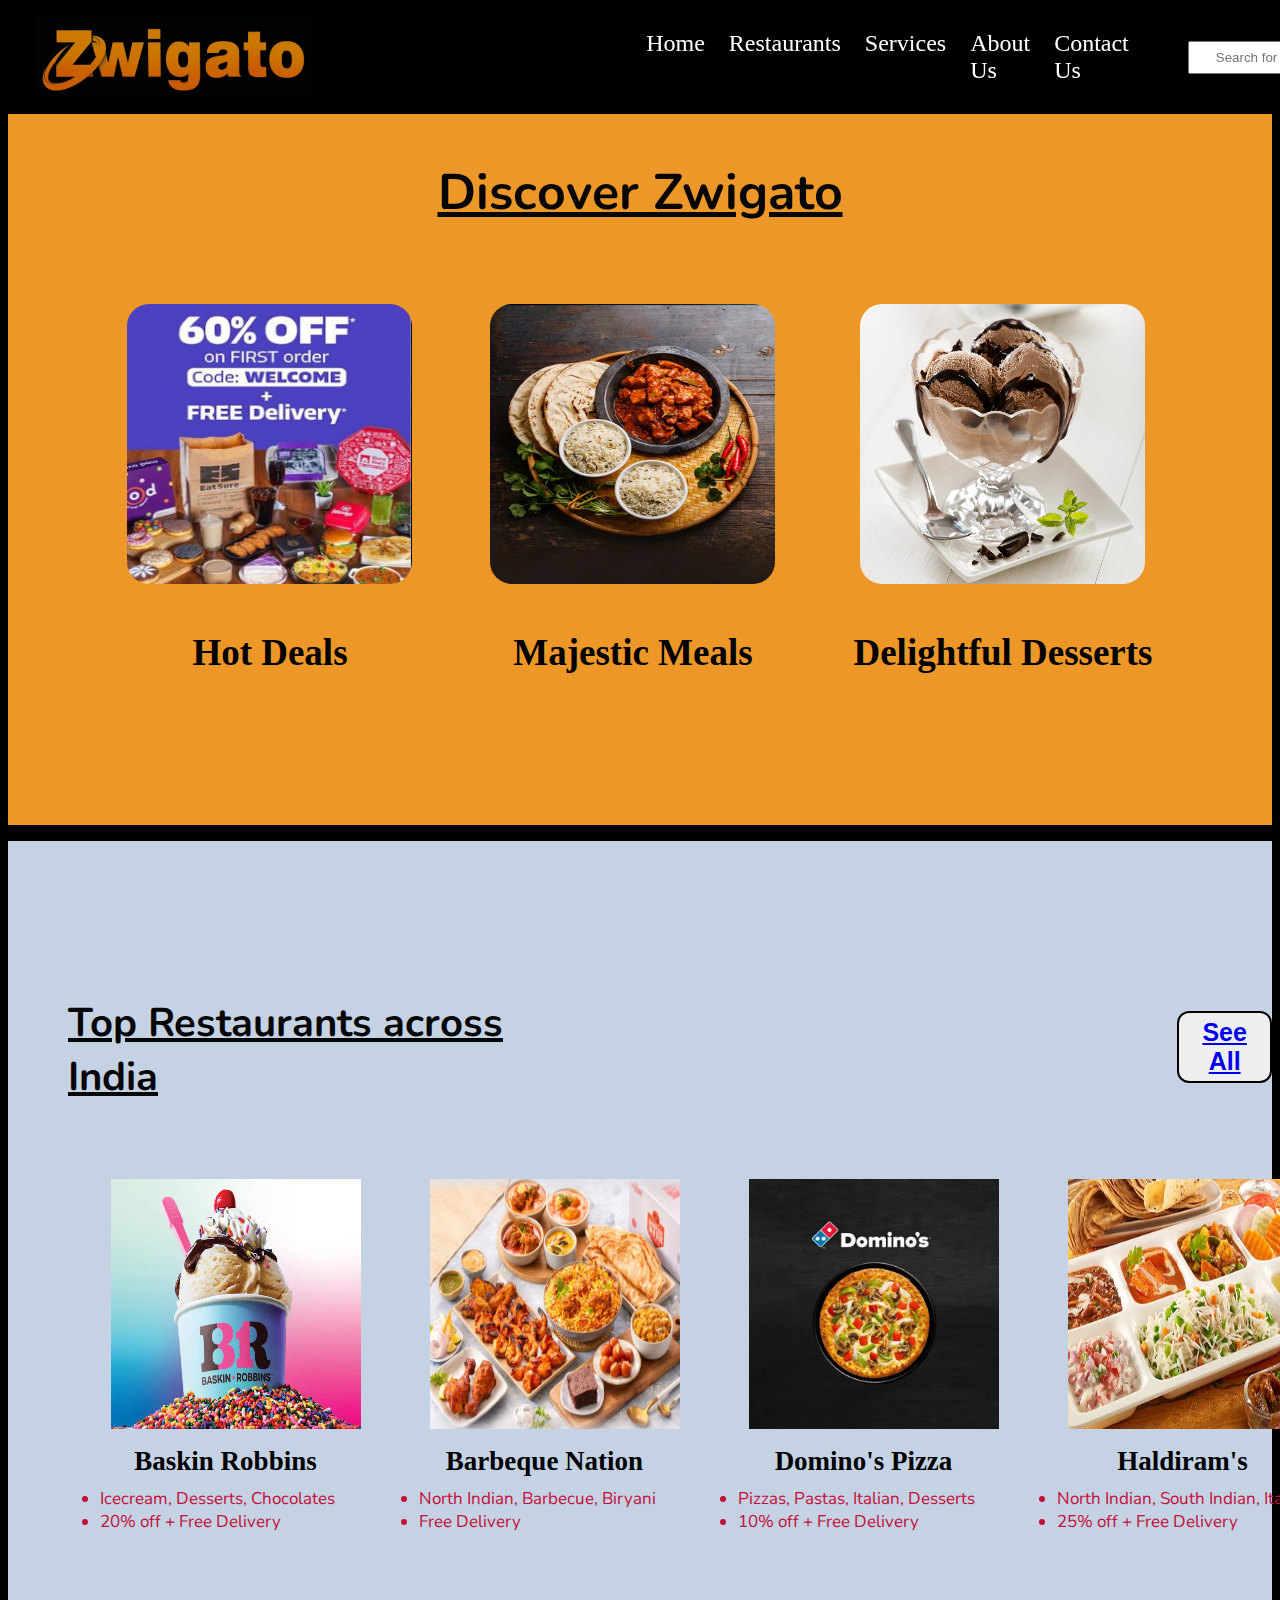
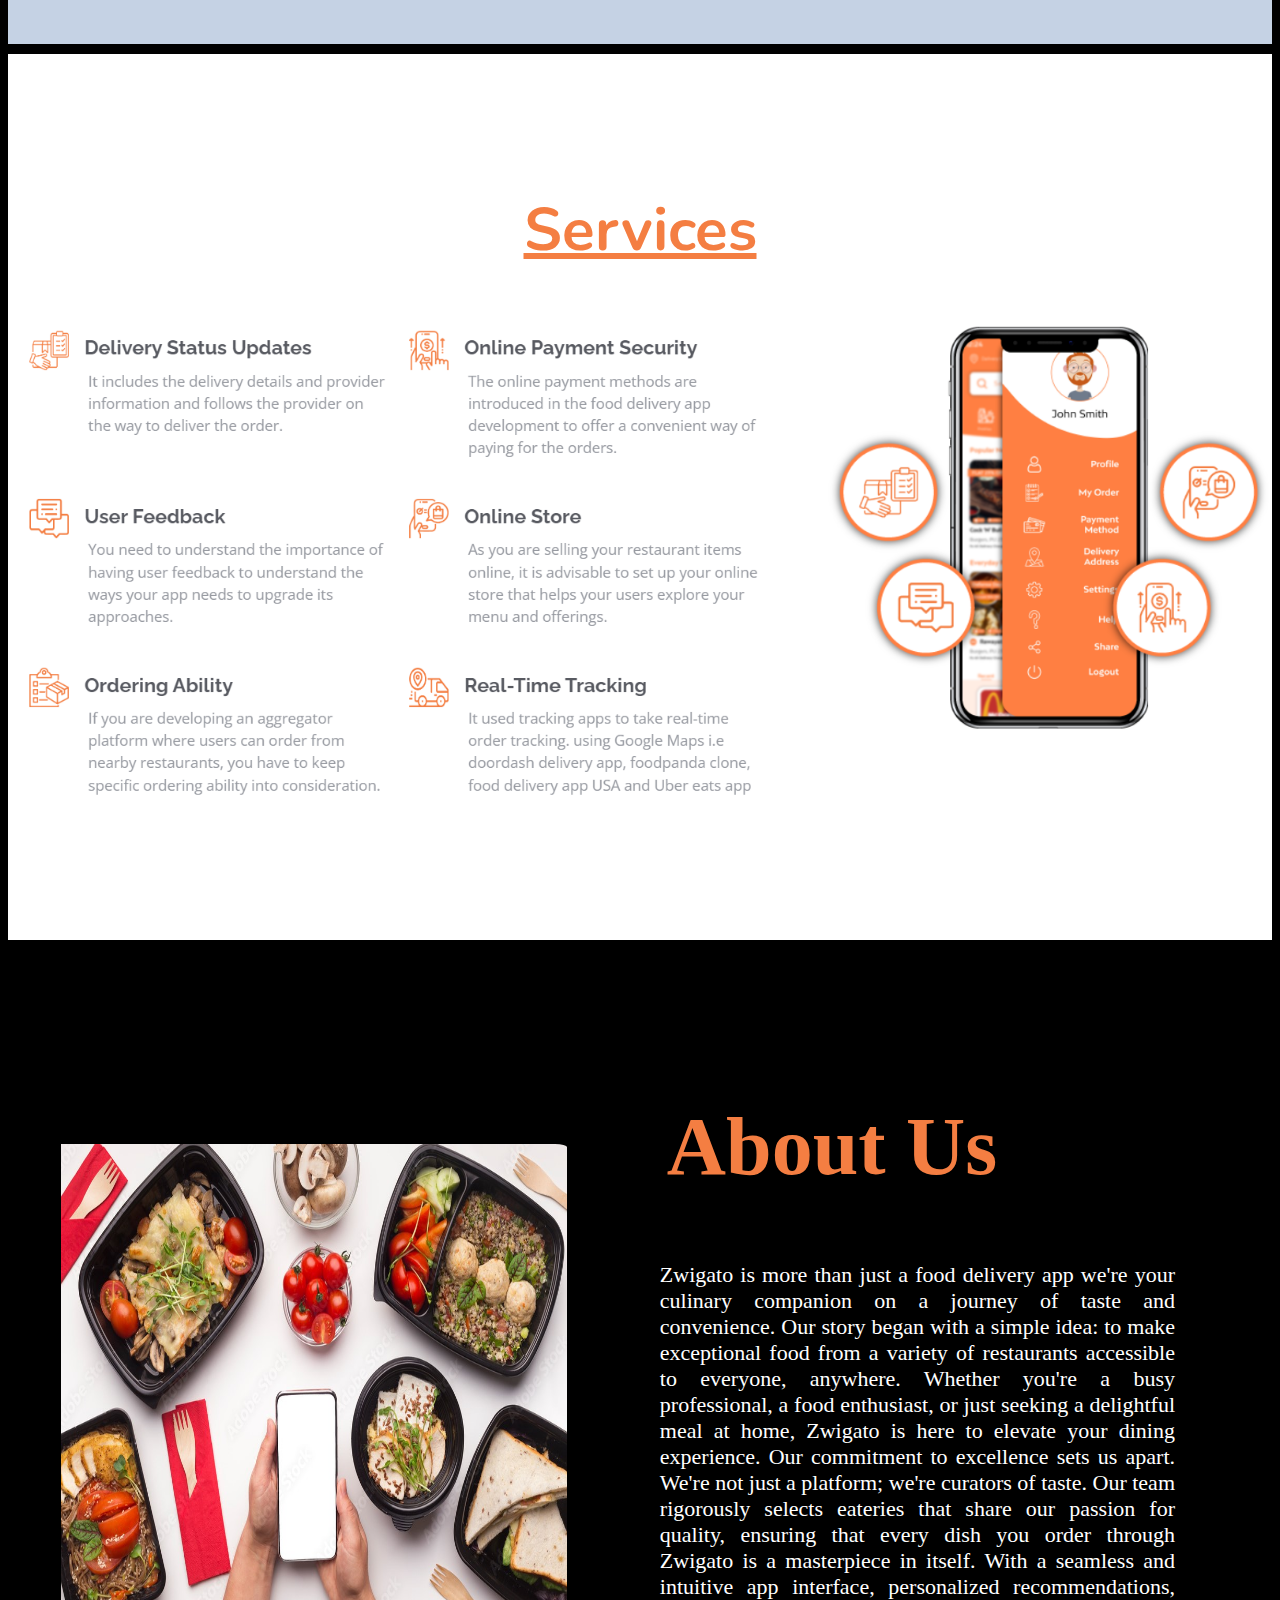
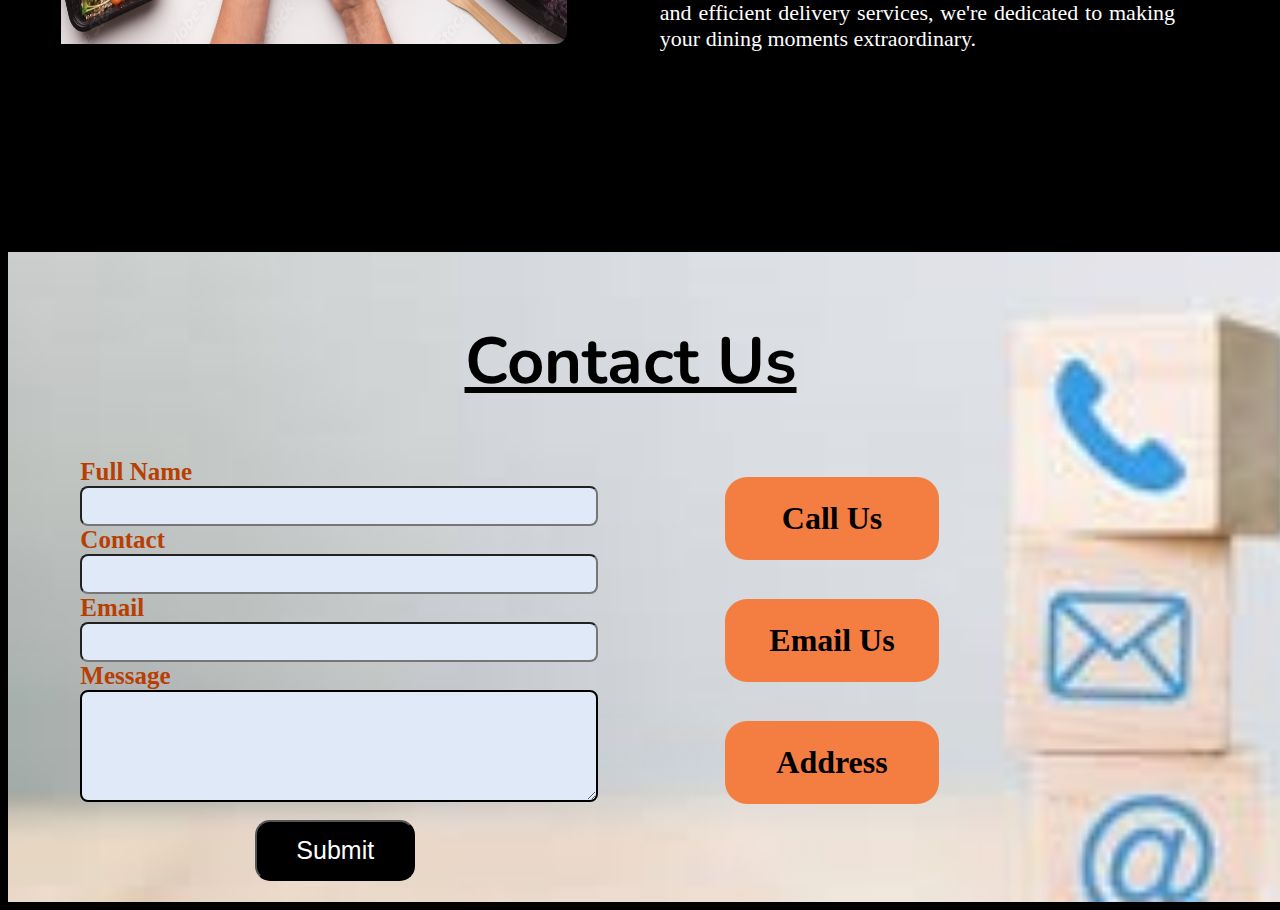
<file: CODSOFT/Landing Page/index.html>
<!DOCTYPE html>
<html lang="en">

<head>
    <meta charset="UTF-8">
    <meta name="viewport" content="width=device-width, initial-scale=1.0">
    <title>Zwigato.com</title>
    <link rel="stylesheet" href="style.css">
    <link rel="preconnect" href="https://fonts.googleapis.com">
    <link rel="preconnect" href="https://fonts.gstatic.com" crossorigin>
    <link href="https://fonts.googleapis.com/css2?family=Nunito:wght@800&display=swap" rel="stylesheet">
</head>

<body>
    <header>
        <nav id="navbar">
            <div id="logo">
                <img src="images/logo.png" alt="Zwigato.com">
            </div>
            <ul>
                <li class="item"><a href="#home">Home</a></li>
                <li class="item"><a href="#restaurants">Restaurants</a></li>

                <li class="item"><a href="#services">Services</a></li>
                <li class="item"><a href="#aboutUs">About Us</a></li>
                <li class="item"><a href="#contactUs">Contact Us</a></li>
            </ul>
            <form>
                <input type="text" placeholder="Search for Restaurants" class="searchbar">
            </form>
        </nav>
    </header>
    <section id="home">
        <br><br><Br><br><BR>
        <h1 class="welcome">Discover Zwigato</h1>
        <table cellspacing="8px" cellpadding="35px" align="center">
            <tr>
                <th><a href="restaurants.html"><img src="images/dis1.jpg" alt="discount"></a></th>
                <th><a href="meals.html"><img src="images/meals.webp" alt="biryani"></a></th>
                <th><a href="desserts.html"><img src="images/Sweets_Ice_cream_438772.jpg" alt="dessert"></a></th>
            </tr>
            <tr>
                <td>Hot Deals</td>
                <td>Majestic Meals</td>
                <td>Delightful Desserts</td>
            </tr>
        </table>
        <br><br><br><br><br><br>
    </section>

    <section id="restaurants">
        <ul>
            <li>
                <h1 class="newrest">Top Restaurants across India</h1><button id="seeall"><a href="restaurants.html">See
                        All</a></button>
            </li>

        </ul>
        <table>
            <tr>
                <th><a href="https://baskinrobbinsindia.com/" target="_blank"><img src="images/baskin robbins.webp"
                            alt="baskin"></a></th>

                <th><a href="https://www.barbequenation.com/" target="_blank"><img src="images/barbecue.png"
                            alt="barbecue"></a></th>
                <th><a href="https://pizzaonline.dominos.co.in/?src=google_sem_brand&utm_source=google&utm_medium=cpc&utm_campaign=Brand-PanIndia-Desktop-Exact-2016-S&gclid=CjwKCAjw5_GmBhBIEiwA5QSMxPKGn2OjmUhTT00KGdOJ1f3g5K6yiTnoQGzGLlcICFXsTRnt679BYxoCIKkQAvD_BwE"
                        target="_blank"><img src="images/dominos.webp" alt="domi"></a></th>
                <th><a href="https://www.haldirams.com/?utm_source=SHP_Google&utm_campaign=14133609807&utm_medium=124299900886&utm_content=537066648435&utm_term=&gclid=CjwKCAjw5_GmBhBIEiwA5QSMxLirSRca2a1sMdfiX_ZxAnRdBw9HroDSTDZ7jEiz9dQKORfmfJ5Q-xoCOhgQAvD_BwE"
                        target="_blank"><img src="images/haldiram.webp" alt="veg"></a></th>
                <!-- <th><img src="images/Sweets_Ice_cream_438772.jpg" alt="dessert"></th> -->

            </tr>
            <tr>
                <td class="container">Baskin Robbins</td>
                <td class="container">Barbeque Nation</td>
                <td class="container">Domino's Pizza
                </td>
                <td class="container">Haldiram's</td>

                <!-- <th><img src="images/Sweets_Ice_cream_438772.jpg" alt="dessert"></th> -->

            </tr>
            <tr>
                <td class="description">
                    <li>Icecream, Desserts, Chocolates</li>
                    <li>20% off + Free Delivery</li>
                </td>
                <td class="description">
                    <li>North Indian, Barbecue, Biryani</li>
                    <li>Free Delivery</li>
                </td>
                <td class="description">
                    <li>Pizzas, Pastas, Italian, Desserts</li>
                    <li>10% off + Free Delivery</li>
                </td>
                <td class="description">
                    <li>North Indian, South Indian, Italian</li>
                    <li>25% off + Free Delivery</li>
                </td>

                <!-- <th><img src="images/Sweets_Ice_cream_438772.jpg" alt="dessert"></th> -->

            </tr>
        </table>
        <br><br><br><br><br><br>
    </section>

    <section id="services">
        <h1>Services</h1>
        <img src="images/services.png" alt="services">
    </section>
    <section id="aboutUs">
        <table>
            <tr class="About">
                <td rowspan="2" width="48%"><img src="images/welcome.jpg" alt="aboutUs"></td>
                <td>
                    <h1>About Us</h1>
                </td>
            </tr>
            <tr>
                <td id="para">Zwigato is more than just a food delivery app we're your culinary companion on a journey
                    of taste and convenience. Our story began with a simple idea: to make exceptional food from a
                    variety of restaurants accessible to everyone, anywhere. Whether you're a busy professional, a food
                    enthusiast, or just seeking a delightful meal at home, Zwigato is here to elevate your dining
                    experience. Our commitment to excellence sets us apart. We're not just a platform; we're curators of
                    taste. Our team rigorously selects eateries that share our passion for quality, ensuring that every
                    dish you order through Zwigato is a masterpiece in itself. With a seamless and intuitive app
                    interface, personalized recommendations, and efficient delivery services, we're dedicated to making
                    your dining moments extraordinary.
                </td>
            </tr>
        </table>
        <!-- <br><br> -->
    </section>
    <section id="contactUs">
        <h1>Contact Us</h1>
        <table cellspacing="5px" align="center">
            <tr>
                <td>
                    <form>
                        Full Name<div class="form-group"><input type="text" required></div>
                        Contact<div class="form-group"><input type="number"></div>
                        Email<div class="form-group"><input type="email"></div>
                        Message<div class="form-group"><textarea rows="6" cols="50" required></textarea></div>

                        <div>
                            <button id="submitbtn" onclick="myFunction()">Submit</button>

                            <script>
                                function myFunction() {
                                    alert("Message Sent");
                                }
                            </script>
                        </div>
                    </form>
                </td>
                <!-- <td class="contact">Call us</td> -->
                <td class="contact">
                    <ul>
                        <li id="c1"><a href="#">Call Us</a></li>
                        <li id="c2"><a href="#">Email Us</a></li>
                        <li id="c3"><a href="#">Address</a></li>
                    </ul>
                </td>
                <!-- </tr>
            <tr>
                <td class="contact">
                    Email Us
                </td>
            </tr>
            <tr>
                <td class="contact">
                    Address
                </td>-->
            </tr>
        </table>
    </section>
</body>

</html>
</file>
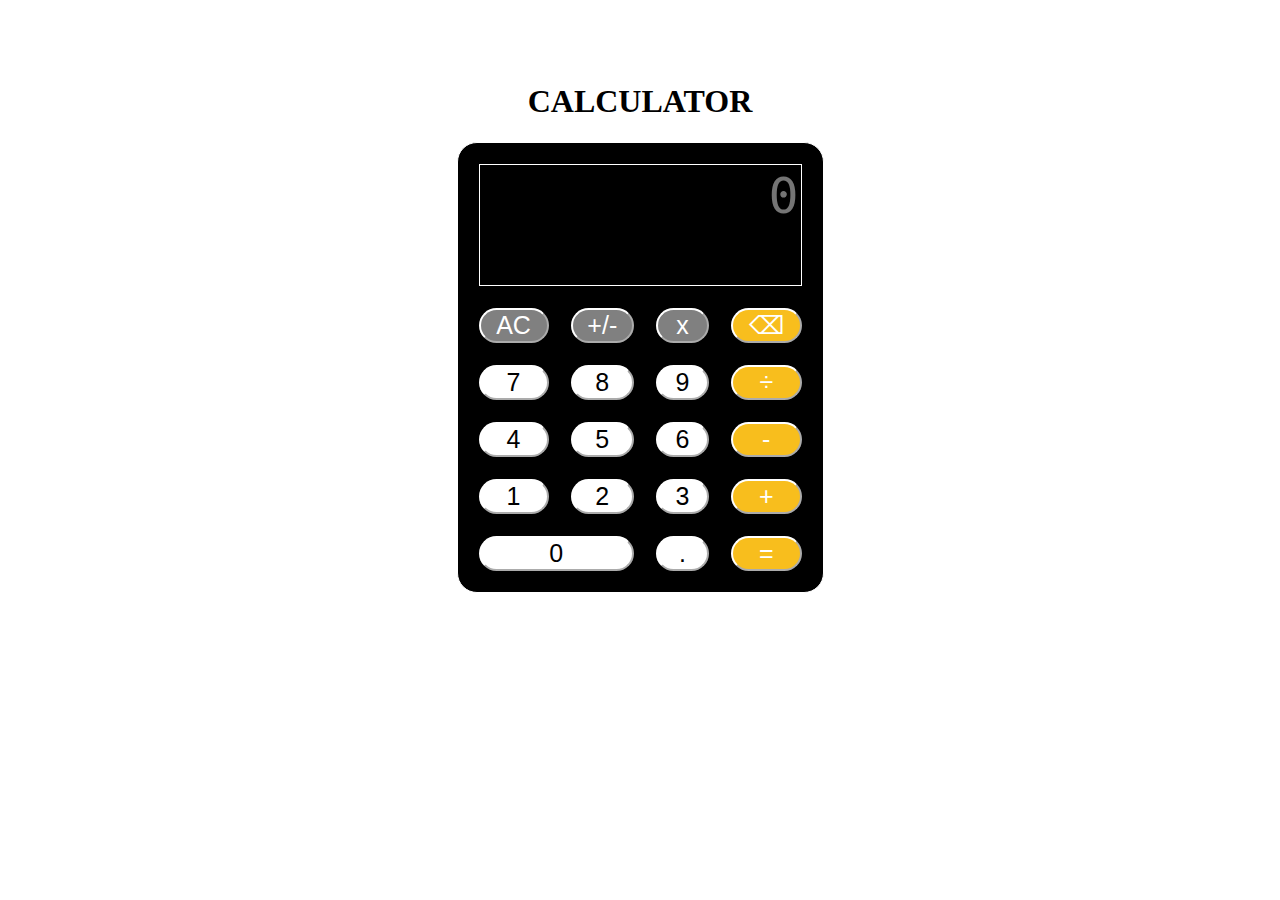
<file: CODSOFT/Calculator/calc.html>
<html>

<head>
    <title>
        Calculator
    </title>

    <style>
        h1 {
            color: black;
            text-align: center;
        }

        .td2 {
            border-radius: 25px;
            color: white;
            background-color: grey;
            width: 100%;
            font-size: 25px;
            border-color: white;
        }

        .td2:hover {
            background-color: rgb(83, 83, 83);
        }

        .td3 {
            border-radius: 25px;
            color: white;
            background-color: rgb(248, 190, 29);
            width: 100%;
            font-size: 25px;
            border-color: white;
        }

        .td3:hover {
            background-color: #f3970d;
        }

        .td1 {
            border-radius: 25px;
            color: black;
            background-color: rgb(255, 255, 255);
            width: 100%;
            font-size: 25px;
            border-color: white;
        }

        .td1:hover {
            background-color: #2f2f30;
        }

        textarea {
            font-size: 50px;
            resize: none;
            background-color: black;
            color: white;
            border: 1px white solid;
            text-align: right;
        }

        table {
            border: 1px white solid;
            background-color: black;
            border-spacing: 20px;
            border-radius: 20px;
        }
    </style>

    <script>
        function data(val) {
            document.getElementById('display').value += val;
        }

        function neg(val) {
            var y = document.getElementById('display').value;
            if (val == 1) { document.getElementById('display').value = y * (-1); }
        }


        function cancle() {
            document.getElementById('display').value = "";
        }

        function clr(val) {
            document.getElementById('display').value = "";
        }

        function calculate() {
            var x = document.getElementById('display').value;
            document.getElementById('display').value = eval(x);
        }
    </script>
</head>
<center>

    <body>
        <br><br><br>
        <h1>CALCULATOR</h1>
        <table>
            <colgroup>
                <col>
                <col>
                <col style="width:55px; ">
            </colgroup>
            <tr style="background-color: black;">
                <td colspan="4" class="td4"><textarea id="display" rows="2" cols="10" placeholder="0"
                        disabled></textarea></td>
            </tr>
            <tr>
                <td><input type="button" class="td2" value="AC" onclick="cancle('AC')"></td>
                <td><input type="button" class="td2" value="+/-" onclick="neg('1')"></td>
                <td><input type="button" class="td2" value="x" onclick="data('*')"></td>
                <td><input type="button" class="td3" value="&#x232B;" onclick="clr('1')"></td>
            </tr>
            <tr>
                <td><input type="button" class="td1" value="7" onclick="data('7')"></td>
                <td><input type="button" class="td1" value="8" onclick="data('8')"></td>
                <td><input type="button" class="td1" value="9" onclick="data('9')"></td>
                <td><input type="button" class="td3" value="÷" onclick="data('/')"></td>
            </tr>
            <tr>
                <td><input type="button" class="td1" value="4" onclick="data('4')"></td>
                <td><input type="button" class="td1" value="5" onclick="data('5')"></td>
                <td><input type="button" class="td1" value="6" onclick="data('6')"></td>
                <td><input type="button" class="td3" value="-" onclick="data('-')"></td>
            </tr>
            <tr>
                <td><input type="button" class="td1" value="1" onclick="data('1')"></td>
                <td><input type="button" class="td1" value="2" onclick="data('2')"></td>
                <td><input type="button" class="td1" value="3" onclick="data('3')"></td>
                <td><input type="button" class="td3" value="+" onclick="data('+')"></td>
            </tr>
            <tr>
                <td colspan="2"><input type="button" class="td1" value="0" onclick="data('0')"></td>
                <td><input type="button" class="td1" value="." onclick="data('.')"></td>
                <td><input type="button" class="td3" value="=" onclick="calculate('=')"></td>
            </tr>
        </table>
    </body>
</center>

</html>
</file>
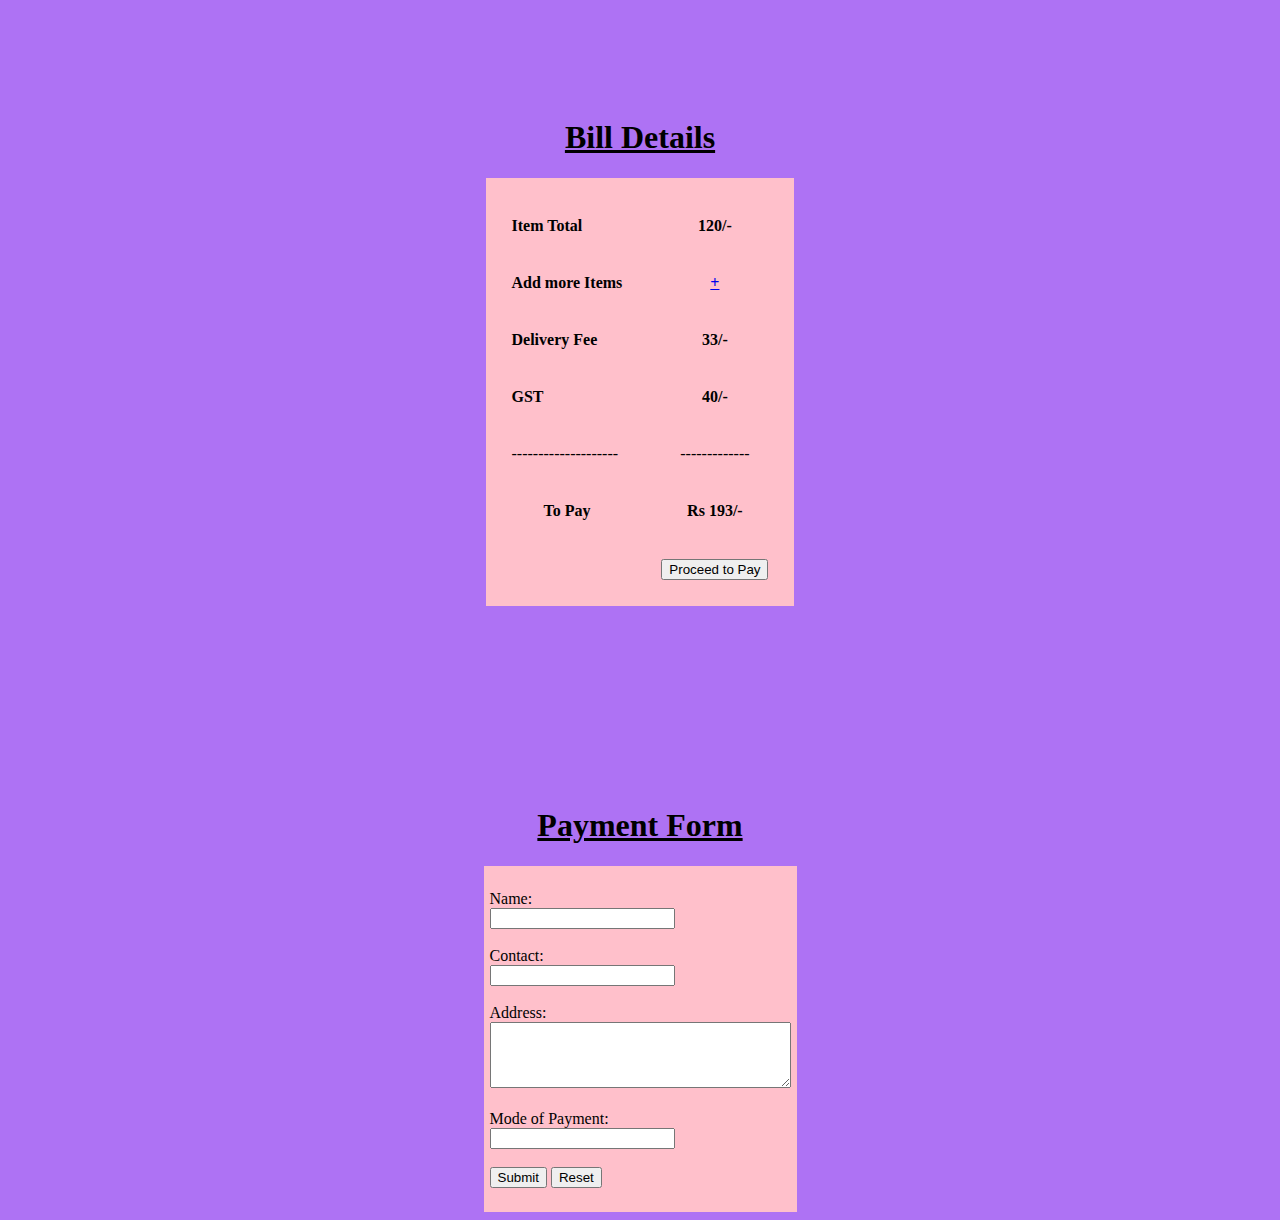
<file: CODSOFT/Landing Page/cart.html>
<!DOCTYPE html>
<html lang="en">

<head>
    <meta charset="UTF-8">
    <meta name="viewport" content="width=device-width, initial-scale=1.0">
    <title>Payment</title>
    <link rel="preconnect" href="https://fonts.googleapis.com">
    <link rel="preconnect" href="https://fonts.gstatic.com" crossorigin>
    <link href="https://fonts.googleapis.com/css2?family=Nunito:wght@800&display=swap" rel="stylesheet">
</head>

<body bgcolor="#ae72f4">
    <br><Br><br><br><br>
    <table align="center" bgcolor="pink" cellpadding="13px" cellspacing="13px">
        <tr colspan="2">
            <h1 align="center"><u>Bill Details</u></h1>
        </tr>
        <tr>
            <th align="left">
                Item Total
            </th>
            <th align="center">120/-</th>
        </tr>
        <tr>
            <th align="left">
                Add more Items
            </th>
            <th align="center"><a href="meals.html">+</a></th>
        </tr>
        <tr>
            <th align="left">
                Delivery Fee
            </th>
            <th align="center">33/-</th>
        </tr>
        <tr>
            <th align="left">
                GST
            </th>
            <th align="center">40/-</th>
        </tr>
        <tr>
            <td align="left">--------------------</td>
            <td align="center">-------------</td>
        </tr>

        <tr>
            <th align="center">To Pay</th>
            <th align="center">Rs 193/-</th>
        </tr>
        <tr>
            <td></td>
            <td align="center"><a href="#payment"><button>Proceed to Pay</button></a></td>
        </tr>

    </table>
    <br><Br><br><br><Br><br><br><BR><br><br>
    <center>

        <section id="payment">
            <h1 align="center"><u>Payment Form</u></h1>
            <table bgcolor="pink" cellspacing="5px" align="center">
                <tr>
                    <td>
                        <form>
                            <br>
                            Name:<div class="form-group"><input type="text" required></div><br>
                            Contact:<div class="form-group"><input type="number"></div><br>

                            Address:<div class="form-group"><textarea rows="4" cols="35" required></textarea></div><br>
                            Mode of Payment:
                            <div> <input list="pays" name="pay">
                                <datalist id="pays">
                                    <option value=" UPI">
                                    <option value=" Paytm">
                                    <option value=" Card">
                                    <option value=" GPay">
                                    <option value=" Cash on Delivery">
                                </datalist>
                            </div>

                            <div><BR>

                                <input type="submit" onclick="myFunction()">
                                <script>
                                    function myFunction() {
                                        alert("Payment Received");
                                    }
                                </script>
                                <input type="reset">
                            </div>
                            <br>
                        </form>
                    </td>
            </table>
    </center>
</file>
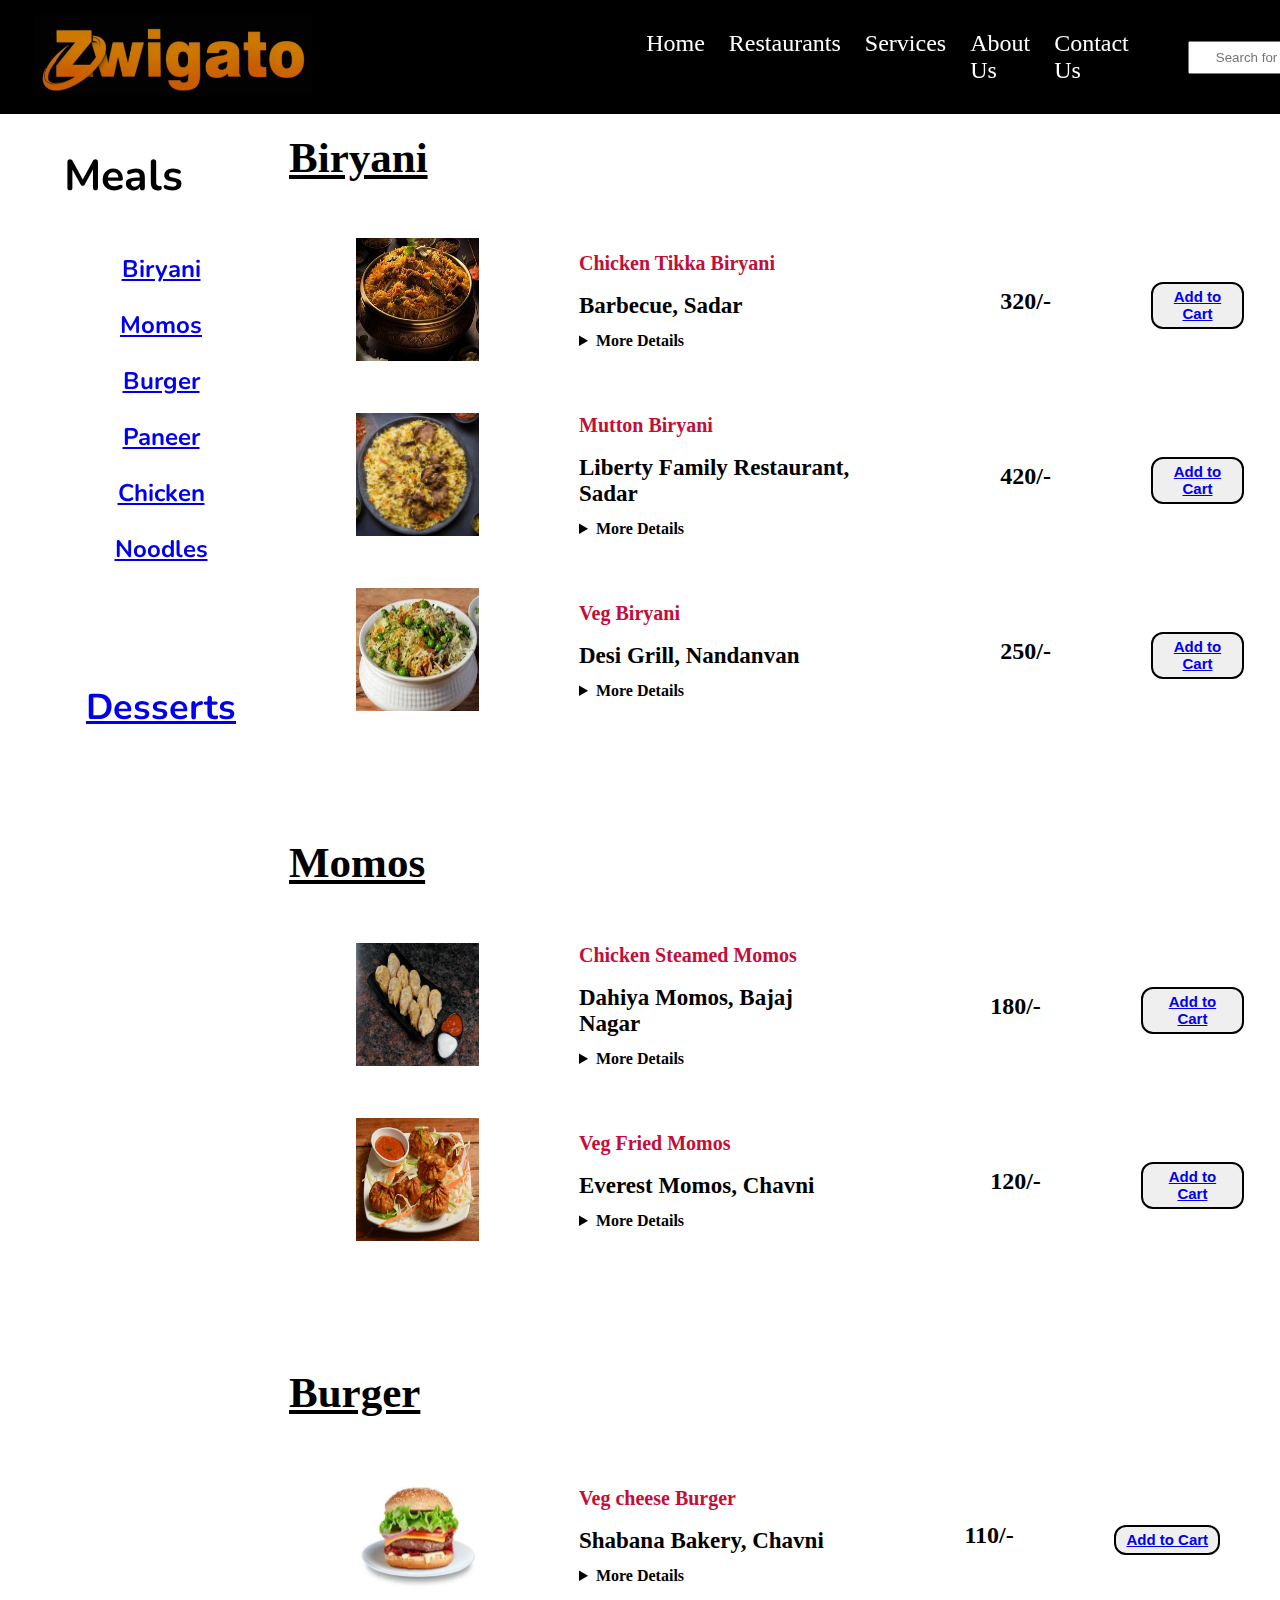
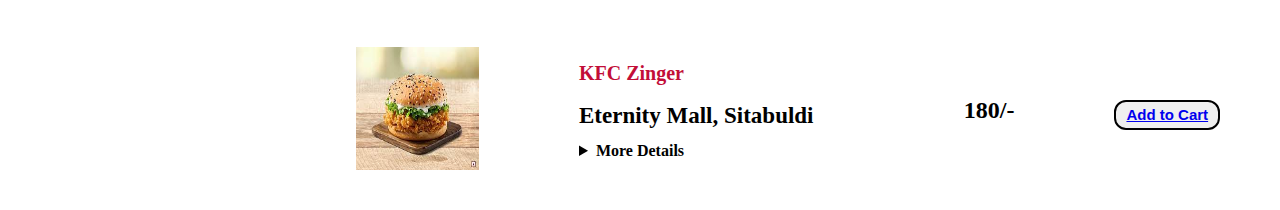
<file: CODSOFT/Landing Page/meals.html>
<!DOCTYPE html>
<html lang="en">

<head>
    <meta charset="UTF-8">
    <meta name="viewport" content="width=device-width, initial-scale=1.0">
    <title>Majestic Meals</title>
    <link rel="stylesheet" href="style3.css">
    <link rel="preconnect" href="https://fonts.googleapis.com">
    <link rel="preconnect" href="https://fonts.gstatic.com" crossorigin>
    <link href="https://fonts.googleapis.com/css2?family=Nunito:wght@800&display=swap" rel="stylesheet">
</head>

<body>
    <header>
        <nav id="navbar">
            <div id="logo">
                <img src="images/logo.png" alt="Zwigato.com">
            </div>
            <ul>
                <li class="item"><a href="index.html#home">Home</a></li>
                <li class="item"><a href="index.html#restaurants">Restaurants</a></li>

                <li class="item"><a href="index.html#services">Services</a></li>
                <li class="item"><a href="index.html#aboutUs">About Us</a></li>
                <li class="item"><a href="index.html#contactUs">Contact Us</a></li>
            </ul>
            <form>
                <input type="text" placeholder="Search for Restaurants" class="searchbar">
            </form>
        </nav>
    </header>
    <table id="main">
        <tr>
            <th id="lhs">
                <h1 id="meals">Meals</h1>
                <section id="types">
                    <p><a href="#Biryani">Biryani</a></p>
                    <p><a href="#Momos">Momos</a></p>

                    <p><a href="#Burger">Burger</a></p>
                    <p><a href="#Paneer">Paneer</a></p>
                    <p><a href="#Chicken">Chicken</a></p>
                    <p><a href="#Noodles">Noodles</a></p><br><br>
                    <p>
                    <h2><a href="desserts.html">Desserts</a></h2>
                    </p>
                </section>
            </th>
            <th>
                <table id="Biryani" class="menu" cellpadding="23px">
                    <tr>
                        <h1 class="heading">Biryani</h1>
                    </tr>
                    <tr class="rows">
                        <td><img src="images/biryani.jpg" alt="bir" class="biryani"></td>
                        <td>
                            <li class="items">Chicken Tikka Biryani</li><br>
                            <li class="from">Barbecue, Sadar</li>
                            <li class="details">
                                <details>

                                    <summary>More Details</summary>

                                    Basmati rice simmered with chicken in mace, ittar and kewra; finished in a sealed
                                    handi.

                                </details>
                            </li>
                        </td>
                        <td class="amount">320/-</td>
                        <td><button class="cart"><a href="cart.html">Add to Cart</a></button></td>
                    </tr>


                    <tr class="rows">
                        <td><img src="images/MuttonBiryani.webp" alt="bir" class="biryani"></td>
                        <td>
                            <li class="items">Mutton Biryani</li><br>
                            <li class="from">Liberty Family Restaurant, Sadar</li>
                            <li class="details">
                                <details>

                                    <summary>More Details</summary>

                                    Biryani with a complex blend of flavours, spices and aroma that perfectly matches
                                    you taste buds.

                                </details>
                            </li>
                        </td>
                        <td class="amount">420/-</td>
                        <td><button class="cart"><a href="cart.html">Add to Cart</a></button></td>
                    </tr>
                    <tr class="rows">
                        <td><img src="images/vegbiryani.jpeg" alt="bir" class="biryani"></td>
                        <td>
                            <li class="items">Veg Biryani</li><br>
                            <li class="from">Desi Grill, Nandanvan</li>
                            <li class="details">
                                <details>

                                    <summary>More Details</summary>

                                    A flavorful and aromatic rice dish filled with delectable vegetables, crafted to
                                    perfection.

                                </details>
                            </li>
                        </td>
                        <td class="amount">250/-</td>
                        <td><button class="cart"><a href="cart.html">Add to Cart</a></button></td>
                    </tr>
                </table>
                <!--momos section-->
                <table id="Momos" class="menu" cellpadding="23px">
                    <tr>
                        <h1 class="heading">Momos</h1>
                    </tr>
                    <tr class="rows">
                        <td><img src="images/momos.webp" alt="mom" class="biryani"></td>
                        <td>
                            <li class="items">Chicken Steamed Momos</li><br>
                            <li class="from">Dahiya Momos, Bajaj Nagar</li>
                            <li class="details">
                                <details>

                                    <summary>More Details</summary>

                                    Deliciously steamed chicken dumplings bursting with flavor and savory goodness.


                                </details>
                            </li>
                        </td>
                        <td class="amount">180/-</td>
                        <td><button class="cart"><a href="cart.html">Add to Cart</a></button></td>
                    </tr>

                    <tr class="rows">
                        <td><img src="images/vegfried.webp" alt="veg" class="biryani"></td>
                        <td>
                            <li class="items">Veg Fried Momos</li><br>
                            <li class="from">Everest Momos, Chavni</li>
                            <li class="details">
                                <details>

                                    <summary>More Details</summary>

                                    Deliciously fried vegetarian dumplings with a tantalizing filling.

                                </details>
                            </li>
                        </td>
                        <td class="amount">120/-</td>
                        <td><button class="cart"><a href="cart.html">Add to Cart</a></button></td>
                    </tr>
                </table>

                <!--Burger section-->
                <table id="Burger" class="menu" cellpadding="23px">
                    <tr>
                        <h1 class="heading">Burger</h1>
                    </tr>
                    <tr class="rows">
                        <td><img src="images/Burger1.jpg" alt="bur" class="biryani"></td>
                        <td>
                            <li class="items">Veg cheese Burger</li><br>
                            <li class="from">Shabana Bakery, Chavni</li>
                            <li class="details">
                                <details>

                                    <summary>More Details</summary>

                                    Got A Cheesy Side Heres a mouth-watering burger come with a Potato Herb Patty,
                                    Onion, Tomato Slices and Cheese Slice with Cheesy Sauce.

                                </details>
                            </li>
                        </td>
                        <td class="amount">110/-</td>
                        <td><button class="cart"><a href="cart.html">Add to Cart</a></button></td>
                    </tr>

                    <tr class="rows">
                        <td><img src="images/zinger.jpeg " alt="bur" class="biryani"></td>
                        <td>
                            <li class="items">KFC Zinger</li><br>
                            <li class="from">Eternity Mall, Sitabuldi</li>
                            <li class="details">
                                <details>

                                    <summary>More Details</summary>

                                    New premium zinger with crunchy zinger fillet,cheese,lettuce,tomatoes,sauce in
                                    sesame bun!

                                </details>
                            </li>
                        </td>
                        <td class="amount">180/-</td>
                        <td><button class="cart"><a href="cart.html">Add to Cart</a></button></td>
                    </tr>
                </table>


            </th>

        </tr>

    </table>
</body>

</html>
</file>
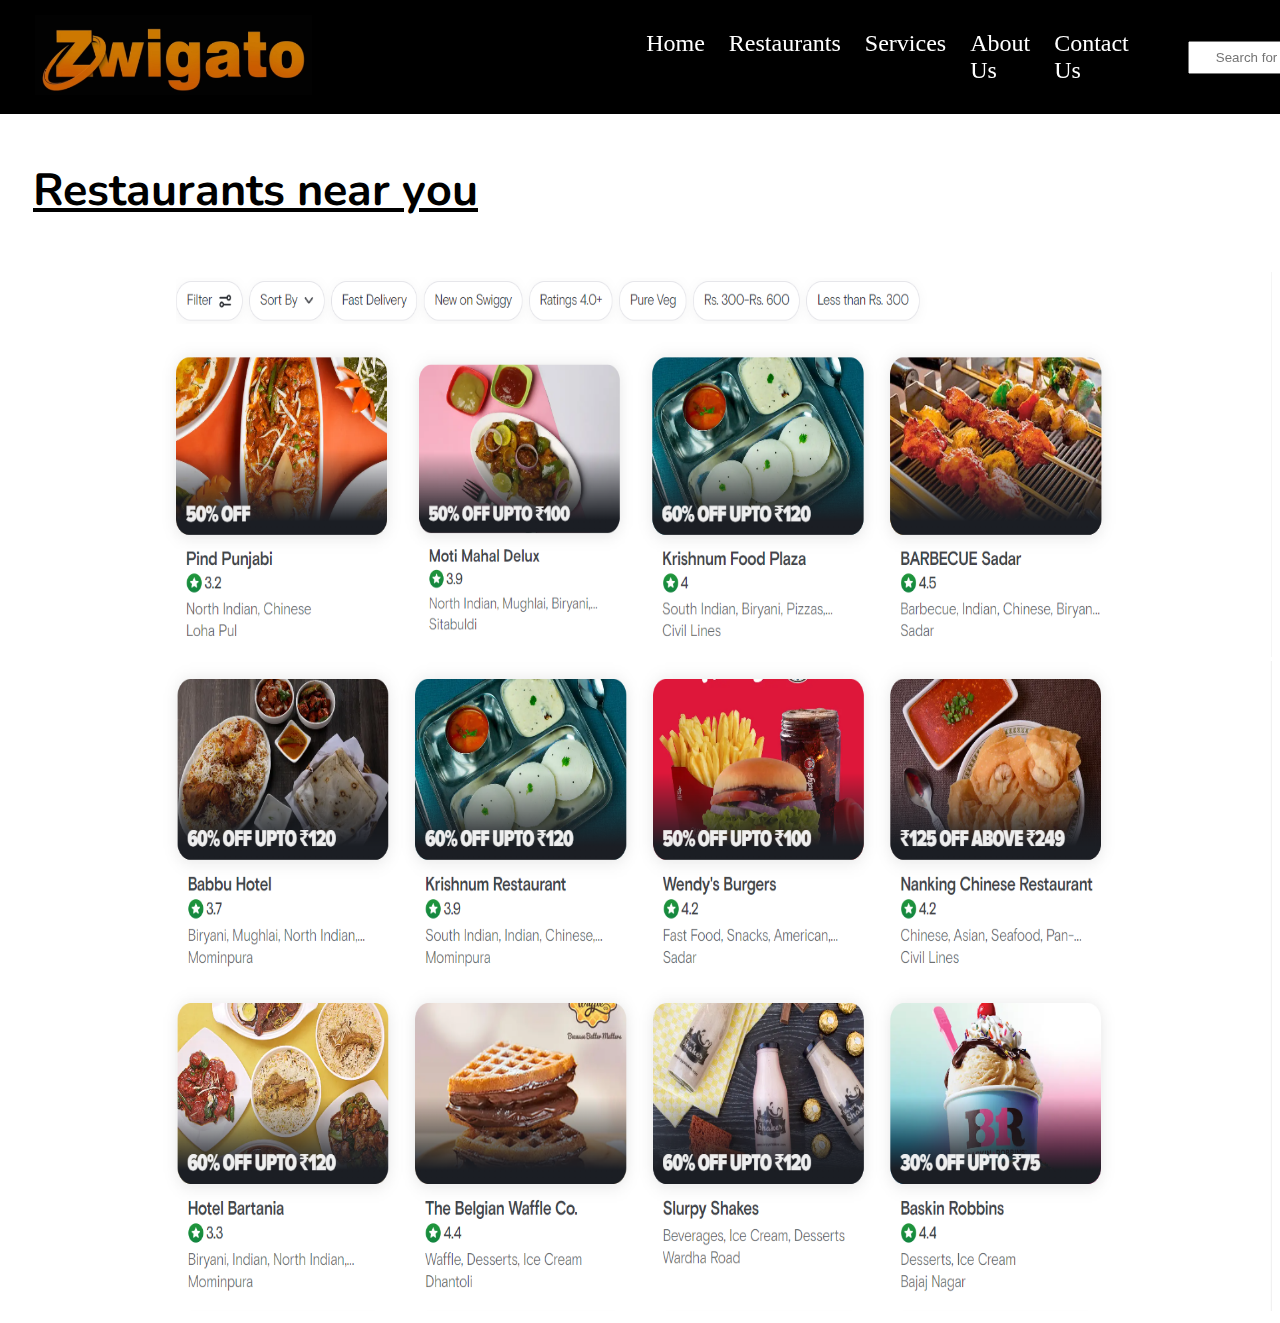
<file: CODSOFT/Landing Page/restaurants.html>
<!DOCTYPE html>
<html lang="en">

<head>
    <meta charset="UTF-8">
    <meta name="viewport" content="width=device-width, initial-scale=1.0">
    <title>Restaurants</title>
    <link rel="stylesheet" href="style2.css">
    <link rel="preconnect" href="https://fonts.googleapis.com">
    <link rel="preconnect" href="https://fonts.gstatic.com" crossorigin>
    <link href="https://fonts.googleapis.com/css2?family=Nunito:wght@800&display=swap" rel="stylesheet">
</head>

<body>
    <header>
        <nav id="navbar">
            <div id="logo">
                <img src="images/logo.png" alt="Zwigato.com">
            </div>
            <ul>
                <li class="item"><a href="index.html#home">Home</a></li>
                <li class="item"><a href="index.html#restaurants">Restaurants</a></li>

                <li class="item"><a href="index.html#services">Services</a></li>
                <li class="item"><a href="index.html#aboutUs">About Us</a></li>
                <li class="item"><a href="index.html#contactUs">Contact Us</a></li>
            </ul>
            <form>
                <input type="text" placeholder="Search for Restaurants" class="searchbar">
            </form>
        </nav>
    </header>
    <h1 id="near">Restaurants near you</h1>
    <img src="images/r1.png" alt="r1" id="r1">
    <img src="images/r4.png" alt="r2" id="r2">
</body>

</html>
</file>
<file: CODSOFT/Landing Page/style.css>
#navbar {
    display: flex;
    align-items: center;
    background-color: black;
    height: 100%;
    width: 100%;
}

header {
    position: fixed;
    top: 0;
    right: 0;
    left: 0;
    background-color: black;
}

body {
    background-color: black;
}

#logo {}


.searchbar {
    float: right;
    padding: 7px 26px;
    margin: 0px 0px 0px 52px;
}

#logo img {
    height: 80px;
    margin: 15px 35px
}

#navbar ul {
    position: sticky;
    display: flex;
    margin-left: 242px;
}

#navbar ul li {
    list-style: none;
    font-size: 24px;
}

#navbar ul li a {
    display: block;
    padding: 3px 7px;
    margin-left: 10px;
    border-radius: 20px;
    text-decoration: none;
    color: white;
}

#navbar ul li a:hover {
    background-color: white;
    color: black;
}

/*home section*/
#home {
    background-color: rgb(236, 151, 39);
}

.welcome {
    text-align: center;
    color: rgb(7, 6, 6);
    margin-top: 15px;
    padding: 45px 0px 0px 0px;
    text-decoration: underline;
    font-size: 50px;
    font-family: 'Nunito', sans-serif;
}



#home table tr th img {
    height: 280px;
    width: 285px;
    border-radius: 22px;
    align-items: center;
    cursor: pointer;
}

#home table tr th img:hover {
    transform: scale(1.1);
    z-index: 1;
}

/*
#home table tr th{
    border-color: blue;
    border: 32px;
}*/
#home table tr td {
    font-weight: bold;
    font-size: 37px;
    text-align: center;
    margin: 0px auto;
    padding-top: 0px;
}

/*aboitUs section*/
/*
#aboutUs{
    display: flex;
}*/
.About {
    margin-top: 75px;
    margin-bottom: 65px;
    padding-bottom: 67px;
}

#aboutUs table tr td img {
    height: 500px;
    width: 84%;
    margin: 35px 2px 0px 0px;
    padding-top: 9px;
    padding-left: 50px;
    border-radius: 12px;
}

#aboutUs table tr td h1 {
    color: #F47E42;
    padding: 37px 1px 0px 5px;
    margin-top: 120px;
    margin-left: 45px;
    font-size: 82px;
    font-weight: bold;
}

#para {
    color: white;
    font-size: 22px;
    text-align: justify;
    margin-top: 10px;
    padding: 10px 95px 154px 44px;
    margin-left: 45px;
    margin-right: 22px;
}


/*services-section*/
#services {
    background-color: white;
}

#services img {
    width: 100%;
    height: 505px;
    padding-top: 0px;
    padding-bottom: 120px;
}

#services h1 {
    text-align: center;
    color: #F47E42;
    margin-top: 10px;
    padding: 135px 0px 0px 0px;
    text-decoration: underline;
    font-size: 60px;
    font-family: 'Nunito', sans-serif;
}

/*contactUs-section*/
#contactUs {
    background-image: url('images/contact.jpeg');
    width: 1500px;
    height: 650px;
    background-size: cover;
}

#contactUs h1 {
    padding-top: 65px;
    padding-right: 255px;
    text-align: center;
    text-decoration: underline;
    font-size: 65px;
    font-family: 'Nunito', sans-serif;
    font-weight: bolder;
    color: black;
}

#contactUs table {
    padding-top: 2px;
}

#contactUs form {
    color: #b83f03;
    font-weight: bolder;
    text-align: left;
    font-size: 25px;
    padding-right: 25px;
    padding-left: 0px;
    margin-left: 2px;
}

.form-group input {
    width: 510px;
    font-size: 30px;
    border-radius: 8px;
    background-color: #dfe9f7;
}

.form-group textarea {
    background-color: #dfe9f7;
    border-radius: 8px;
    width: 510px;
    height: 104px;
    border: 2px solid black;
}

.contact ul li {
    list-style: none;
    font-size: 32px;
    text-align: center;
    font-weight: bold;
    padding-left: 30px;
    margin-top: 2px;
    padding-top: 0px;
}


.contact ul li {
    background-color: #F47E42;
    padding: 23px 22px;
    border-radius: 22px;
    margin-left: 55px;
    margin-right: 499px;
}

.contact ul li a {

    padding: 3px 22px;
    border-radius: 20px;
    text-decoration: none;
    color: black;
}

.contact ul li a:hover {
    background-color: black;
    color: white;
}

#c1 {
    margin-bottom: 39px;
    margin-top: 15px;
}

#c2 {
    margin-top: 39px;
    margin-bottom: 39px;
}

#c3 {
    margin-top: 39px;
    margin-bottom: 73px;
}

#submitbtn {
    font-size: 25px;
    background-color: black;
    color: white;
    border-radius: 15px;
    padding: 14px 39px;
    margin-top: 12px;
    cursor: pointer;
    align-self: center;
    margin-left: 175px;
}

#submitbtn:hover {
    background-color: black;
    color: white;
}


/*Restaurants-section*/

#restaurants {
    background-color: #c5d2e4;
}

/*
#restaurants {
    background-color: #b6efaf;
}*/
.newrest {
    text-align: left;
    color: rgb(7, 6, 6);
    margin-top: 10px;
    padding: 145px 0px 0px 20px;
    text-decoration: underline;
    font-size: 40px;
    font-family: 'Nunito', sans-serif;
}

#restaurants table {

    padding-left: 35px;
}

#restaurants table tr th img {
    height: 250px;
    width: 250px;
    margin-top: 30px;
    align-items: center;
    cursor: pointer;
    padding-left: 65px;
}

#restaurants table tr th img:hover {
    transform: scale(1.1);
    z-index: 1;
}

/*
#home table tr th{
    border-color: blue;
    border: 32px;
}*/
.container {
    font-weight: bold;
    font-size: 27px;
    padding-top: 10px;
    padding-left: 45px;
    text-align: center;
}

.description {

    font-size: 17px;
    padding-top: 7px;
    padding-left: 55px;
    text-align: left;
    font-family: 'Nunito', sans-serif;
    color: #c20e38;
}


#restaurants ul li {
    list-style: none;
    display: flex;
    align-items: center;
}

#seeall {
    margin-left: 650px;
    font-size: 25px;
    font-weight: bold;
    text-decoration: none;
    float: right;
    padding-top: 5px;
    padding-bottom: 5px;
    padding-left: 10px;
    padding-right: 10px;
    color: black;
    border-radius: 12px;
    margin-top: 123px;
    border: 2px solid black;
}
</file>
<file: CODSOFT/Landing Page/style3.css>
#navbar {
    display: flex;
    align-items: center;
    background-color: black;
    height: 100%;
    width: 100%;
}

header {
    position: fixed;
    top: 0;
    right: 0;
    left: 0;
    background-color: black;
}

body {
    background-color: black;
}

#logo {}


.searchbar {
    float: right;
    padding: 7px 26px;
    margin: 0px 0px 0px 52px;
}

#logo img {
    height: 80px;
    margin: 15px 35px
}

#navbar ul {
    position: sticky;
    display: flex;
    margin-left: 242px;
}

#navbar ul li {
    list-style: none;
    font-size: 24px;
}

#navbar ul li a {
    display: block;
    padding: 3px 7px;
    margin-left: 10px;
    border-radius: 20px;
    text-decoration: none;
    color: white;
}

#navbar ul li a:hover {
    background-color: white;
    color: black;
}

body {
    background-color: white;
}

#main {
    margin-top: 32px;
}

#meals {
    margin-top: 112px;
    font-size: 43px;
    font-family: 'Nunito', sans-serif;

}

.menu {
    margin-top: 4px;
    margin-left: 175px;
    padding-left: 23px;
 
}

#types {
    margin-top: 48px;
    margin-left: 75px;
    font-family: 'Nunito', sans-serif;

    font-size: 24px;
}

#dess {}

.biryani {
    height: 123px;
    width: 123px;
    margin-left: 88px;
}

.cart {
    margin-left: 20px;
    font-size: 15px;
    font-weight: bold;
    text-decoration: none;
    float: right;
    padding-top: 4px;
    padding-bottom: 5px;
    padding-left: 10px;
    padding-right: 10px;
    color: black;
    border-radius: 12px;
    margin-top: 8px;
    border: 2px solid black;
}

.rows {
    padding-top: 2px;
}

table tr td {
    padding-left: 55px;
}

table tr td li {
    list-style: none;
}

.items {
    font-size: 20px;
    font-weight: bold;
    text-align: left;
    color: #c20e38;
    margin-left: 20px;
}

.details {
    text-align: left;
    margin-left: 20px;
    margin-top: 13px;
}

.amount {
    font-size: 24px;
    font-weight: bold;
    padding-left: 115px;

}

.from {
    font-size: 23px;
    font-weight: bolder;
    text-align: left;
    margin-left: 20px;
}

.heading {
    margin-top: 98px;
    margin-left: 233px;
    font-size: 43px;
    text-align: left;
    padding-left: 43px;

    text-decoration: underline;
}

#lhs {
    position: fixed;
    padding-right: 63px;

}
</file>
<file: CODSOFT/Landing Page/style2.css>
#navbar {
    display: flex;
    align-items: center;
    background-color: black;
    height: 100%;
    width: 100%;
}

header {
    position: fixed;
    top: 0;
    right: 0;
    left: 0;
    background-color: black;
}

body {
    background-color: black;
}

#logo {}


.searchbar {
    float: right;
    padding: 7px 26px;
    margin: 0px 0px 0px 52px;
}

#logo img {
    height: 80px;
    margin: 15px 35px
}

#navbar ul {
    position: sticky;
    display: flex;
    margin-left: 242px;
}

#navbar ul li {
    list-style: none;
    font-size: 24px;
}

#navbar ul li a {
    display: block;
    padding: 3px 7px;
    margin-left: 10px;
    border-radius: 20px;
    text-decoration: none;
    color: white;
}

#navbar ul li a:hover {
    background-color: white;
    color: black;
}

body {
    background-color: white;
}

#near {
    font-size: 45px;
    font-family: 'Nunito', sans-serif;
    margin-top: 160px;
    color: black;
    margin-left: 25px;

    text-decoration: underline;
}

#r1 {
    width: 100%;
    height: 385px;
    margin-top: 21px;
    cursor: pointer;
}

#r2 {
    width: 100%;
    height: 650px;
    cursor: pointer;

}
</file>
